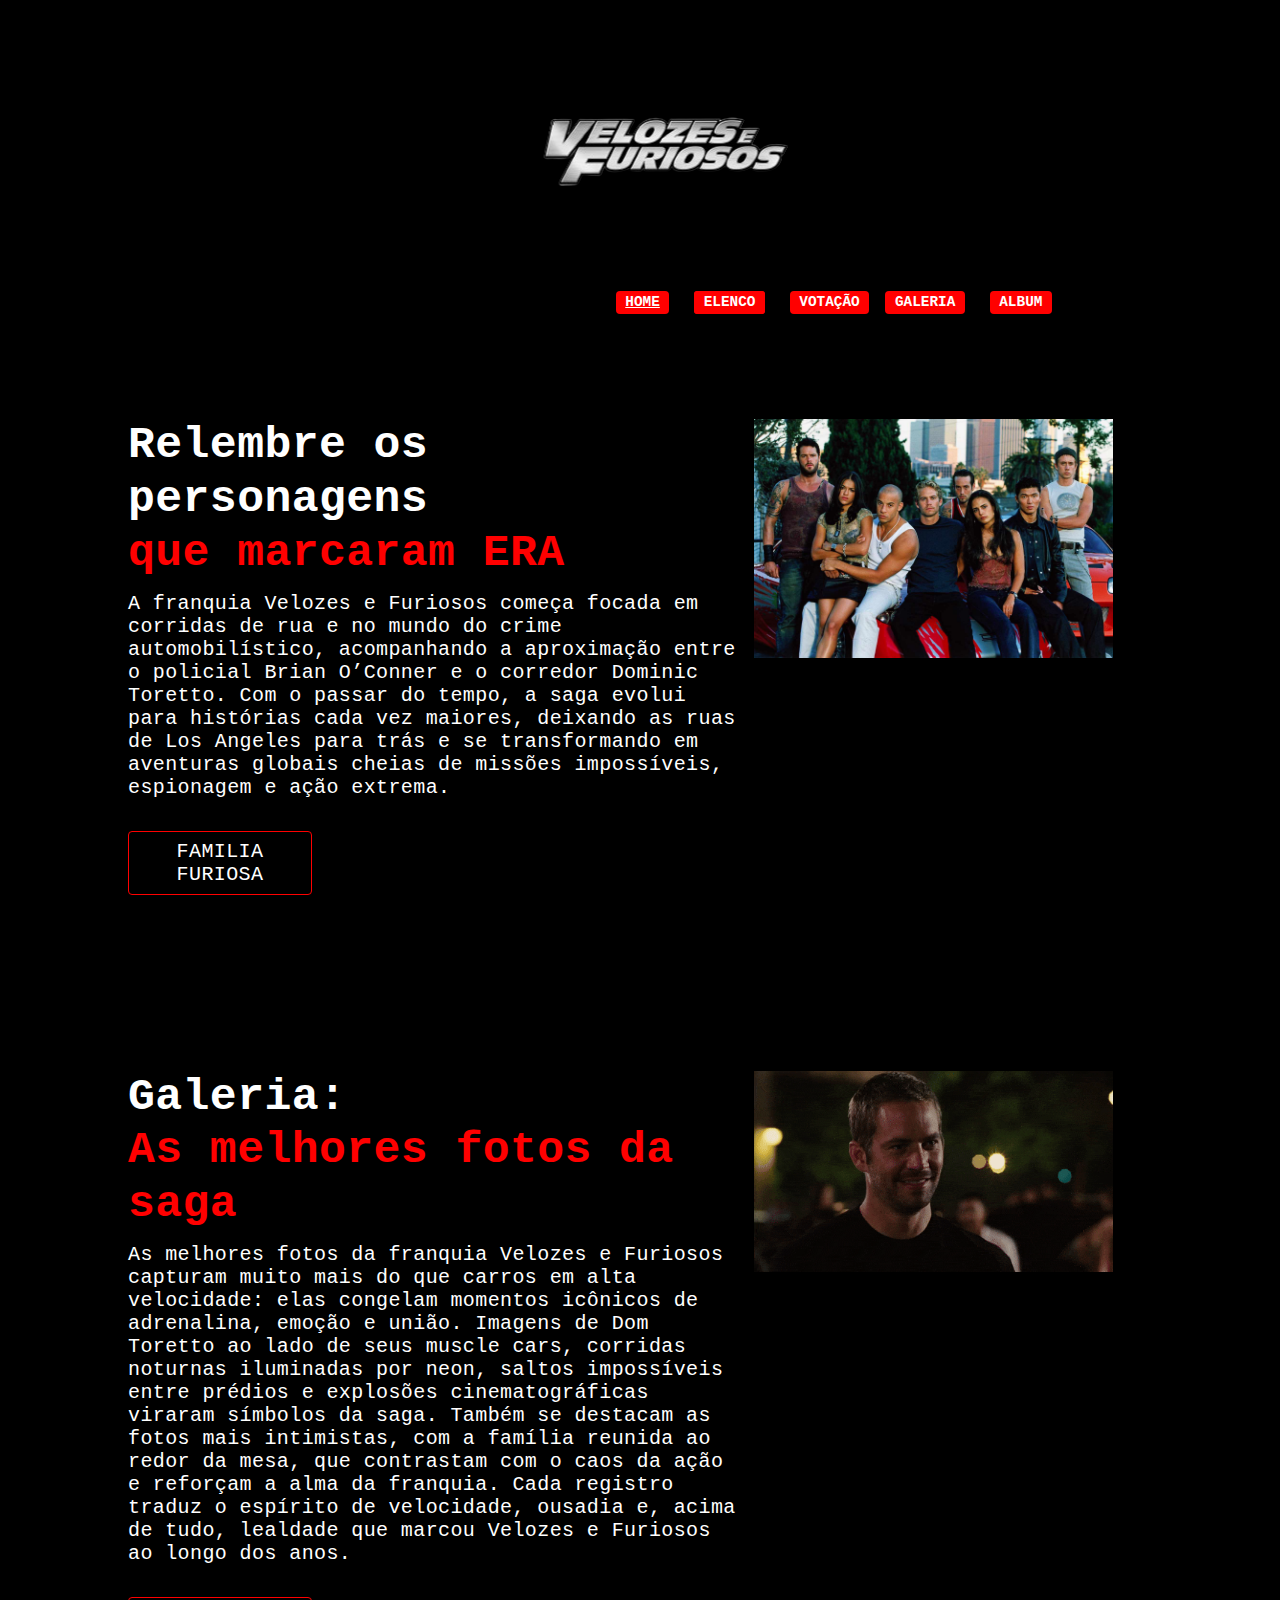
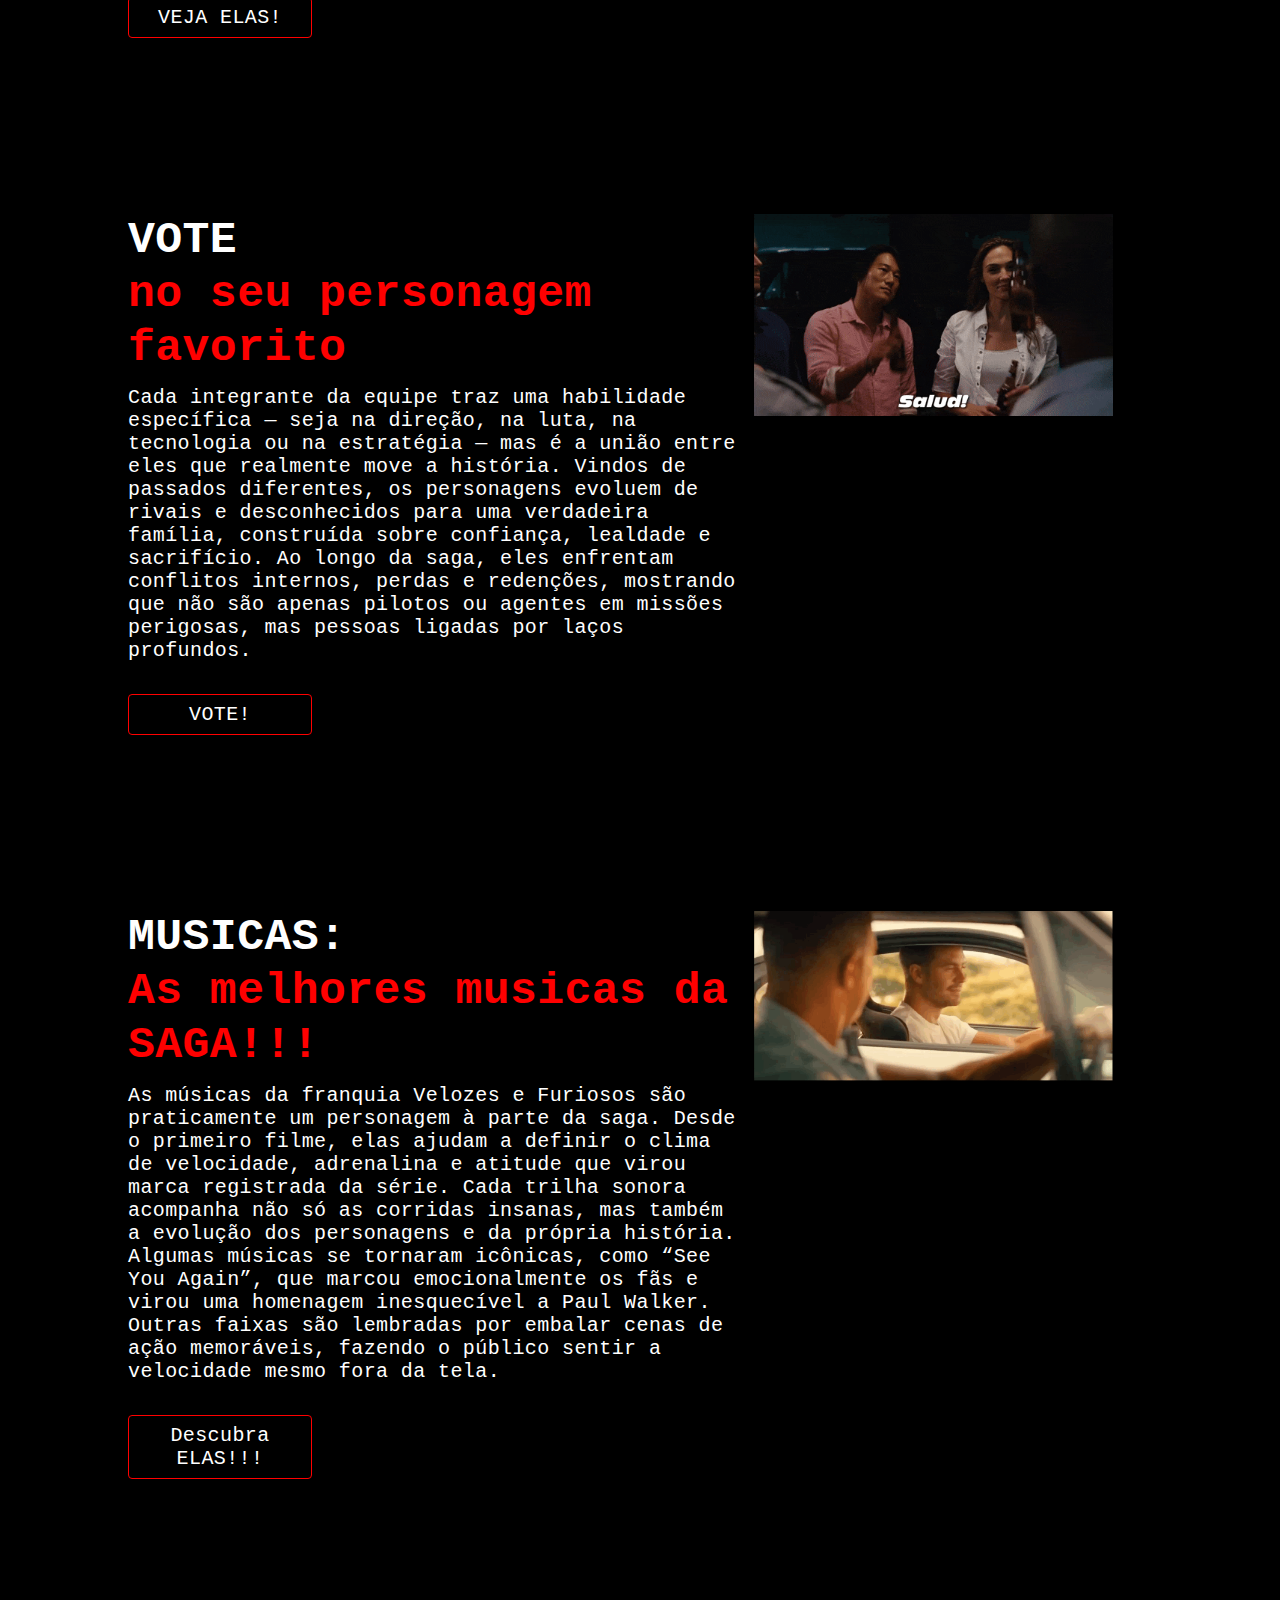
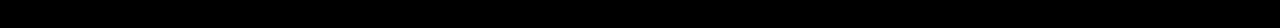
<file: Index.html>
<!DOCTYPE html>
<html lang="pt-br">

<head>
    <meta charset="UTF-8" />
    <meta name="viewport" content="width=device-width, initial-scale=1" />
    <title>Velozes e Furiosos</title>
    <link rel="stylesheet" href="./css/estilo.css" />
</head>
<body>
    <nav class="navbar">
        <div class="container">
            <a id="logo" href="#"><img src="./imgs/velozes-removebg-preview.png"></a>
            <div id="menu">
                <ul>
                    <li class="menu-item">
                        <a class="ativo" href="#home">HOME</a>
                    </li>
                    <li class="menu-item">
                        <a class="personagens" href="./personagens.html">ELENCO</a>
                    </li>
                    <li class="menu-item">
                        <a class="votação" href="./votação.html">VOTAÇÃO</a>
                    <li class="menu-item">
                        <a class="galeria" href="./galeria.html">GALERIA</a>
                    </li>
                    <li class="menu-item">
                        <a class="Musicas" href="./Album.html">ALBUM</a>
                    </li>
                    </li>
                </ul>
            </div>
        </div>
    </nav>
    <section id="home">
        <div class="container">
            <div id="txt-destaque">
                <h1>
                    Relembre os personagens <br />
                    <span class="txt-vermelho">que marcaram ERA</span>
                </h1>
                <p>
A franquia Velozes e Furiosos começa focada em corridas de rua e no mundo do crime automobilístico, acompanhando a aproximação entre o policial Brian O’Conner e o corredor Dominic Toretto. Com o passar do tempo, a saga evolui para histórias cada vez maiores, deixando as ruas de Los Angeles para trás e se transformando em aventuras globais cheias de missões impossíveis, espionagem e ação extrema.                </p>

                <a href="./personagens.html" class="velozes-furiosos" >FAMILIA FURIOSA</a>

            </div>
            <div class="img-destaque">
                <img src="./imgs/Fast-and-the-Furious_2-37381d0779b04de1b1d10057536d7d96.jpg" alt="Velozes e Furiosos" />
            </div>

        </div>
    </section>
    <section id="home">
        <div class="container">
            <div id="txt-destaque">
                <h1>
                    Galeria: <br />
                    <span class="txt-vermelho">As melhores fotos da saga</span>
                </h1>
                <p>
                    As melhores fotos da franquia Velozes e Furiosos capturam muito mais do que carros em alta velocidade: elas congelam momentos icônicos de adrenalina, emoção e união. Imagens de Dom Toretto ao lado de seus muscle cars, corridas noturnas iluminadas por neon, saltos impossíveis entre prédios e explosões cinematográficas viraram símbolos da saga. Também se destacam as fotos mais intimistas, com a família reunida ao redor da mesa, que contrastam com o caos da ação e reforçam a alma da franquia. Cada registro traduz o espírito de velocidade, ousadia e, acima de tudo, lealdade que marcou Velozes e Furiosos ao longo dos anos.
                </p>

                <a href="./galeria.html" class="velozes-furiosos">VEJA ELAS!</a>

            </div>
            <div class="img-destaque">
                <img src="./imgs/dom e brian.gif" alt="Velozes e Furiosos" />
            </div>

        </div>
    </section>
    <section id="home">
        <div class="container">
            <div id="txt-destaque">
                <h1>
                    VOTE <br />
                    <span class="txt-vermelho">no seu personagem favorito</span>
                </h1>
                <p>
 Cada integrante da equipe traz uma habilidade específica — seja na direção, na luta, na tecnologia ou na estratégia — mas é a união entre eles que realmente move a história. Vindos de passados diferentes, os personagens evoluem de rivais e desconhecidos para uma verdadeira família, construída sobre confiança, lealdade e sacrifício. Ao longo da saga, eles enfrentam conflitos internos, perdas e redenções, mostrando que não são apenas pilotos ou agentes em missões perigosas, mas pessoas ligadas por laços profundos.                
</p>
                <a href="./votação.html" class="velozes-furiosos">VOTE!</a>
            </div>
            <div class="img-destaque">
                <img src="./imgs/salud mi familia.gif" alt="Velozes e Furiosos" />
            </div>
        </div>
    </section>
    <section id="home">
        <div class="container">
            <div id="txt-destaque">
                <h1>
                    MUSICAS: <br />
                    <span class="txt-vermelho">As melhores musicas da SAGA!!!</span>
                </h1>
                <p>
As músicas da franquia Velozes e Furiosos são praticamente um personagem à parte da saga. Desde o primeiro filme, elas ajudam a definir o clima de velocidade, adrenalina e atitude que virou marca registrada da série. Cada trilha sonora acompanha não só as corridas insanas, mas também a evolução dos personagens e da própria história. Algumas músicas se tornaram icônicas, como “See You Again”, que marcou emocionalmente os fãs e virou uma homenagem inesquecível a Paul Walker. Outras faixas são lembradas por embalar cenas de ação memoráveis, fazendo o público sentir a velocidade mesmo fora da tela.</p>
                <a href="./Album.html" class="velozes-furiosos">Descubra ELAS!!!</a>
            </div>
            <div class="img-destaque">
                <img src="./imgs/brian goodbye gif.gif" alt="Velozes e Furiosos" />
            </div>
        </div>
    </section>
</body>
</html>
</file>
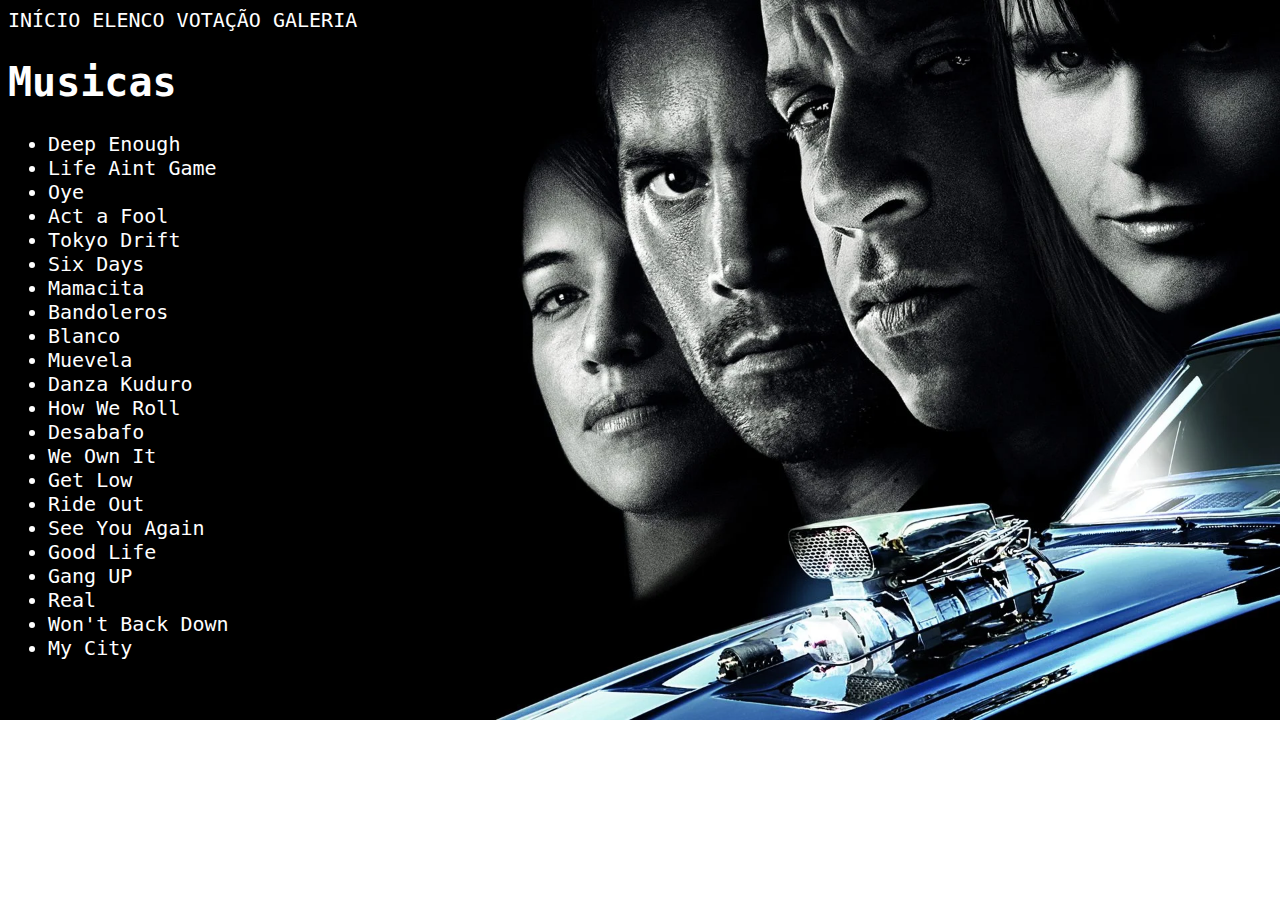
<file: Album.html>
<!DOCTYPE html>
<html lang="en">
<head>
    <meta charset="UTF-8">
    <meta name="viewport" content="width=device-width, initial-scale=1.0">
    <title>Album</title>
    <link rel="stylesheet" href="Album.css">
</head>
<body>
    
        <a href="./Index.html">INÍCIO</a>
        <a href="./personagens.html">ELENCO</a>
        <a href="./votação.html">VOTAÇÃO</a>
        <a href="./galeria.html">GALERIA</a>
    
        
    <h1>Musicas</h1>
    <ul>
        <li>
            <a href="https://youtu.be/DAOP2tGjK6U?si=ahyjcVpeyeKPeFg_">Deep Enough </a>   
        </li>
        <li>
            <a href="https://youtu.be/zaRurCavSEk?si=X-sypyOkClwRVIq5">Life Aint Game</a>   
        </li>
        <li>
            <a href="https://youtu.be/M3u7Ku42jeM?si=I2WLtzXjyRSSH5hk">Oye</a>   
        </li>
        <li>
            <a href="https://youtu.be/qfjbe4RKbwQ?si=fKQlYrRz7OIVqlkp">Act a Fool</a>   
        </li>
        <li>
            <a href="https://youtu.be/iuJDhFRDx9M?si=Or2j0vx5y4BGquWX">Tokyo Drift</a>   
        </li>
        <li>
            <a href="https://youtu.be/eCHN32-ksoA?si=aGGfvIuI4Fqvzwz8">Six Days</a>   
        </li>
        <li>
            <a href="https://youtu.be/VbZEsmhPw84?si=9dFZFUoe15MPHH1q">Mamacita</a>   
        </li>
        <li>
            <a href="https://youtu.be/Cd06IxUBIM0?si=iSzkv98zWd3_CKJg">Bandoleros</a>   
        </li>
        <li>
            <a href="https://youtu.be/zY3SG43JayE?si=W7Qs1-2R1lPqqVVP">Blanco</a>   
        </li>
        <li>
            <a href="https://youtu.be/DBAA-zHbp4s?si=yl7pLE08YmD5LezV">Muevela</a>   
        </li>
        <li>
            <a href="https://youtu.be/7zp1TbLFPp8?si=T81_tGvzimvcXQ09">Danza Kuduro</a>   
        </li>
        <li>
            <a href="https://youtu.be/Vf7z9IF5M_0?si=8KMrw-CqP1Pru2V0">How We Roll</a>   
        </li>
        <li>
            <a href="https://youtu.be/M0laSFy3dq4?si=xtPXfX58P5WYwcqx">Desabafo</a>   
        </li>
        <li>
            <a href="https://youtu.be/tYQ1Okyi3g4?si=TW2fxrK8rNKS_ejM">We Own It</a>   
        </li>
        <li>
            <a href="https://youtu.be/y0gKZVfQnuI?si=4p9xYXDXBM3LPWQH">Get Low</a>   
        </li>
        <li>
            <a href="https://youtu.be/X7rdg_tKzKQ?si=2OKWUNX-sXRxTdKy">Ride Out</a>   
        </li>
        <li>
            <a href="https://youtu.be/RgKAFK5djSk?si=3a_WS7ulhkuE3nLd">See You Again</a>   
        </li>
        <li>
            <a href="https://youtu.be/FG9M0aEpJGE?si=x827MG6Q08IDKllI">Good Life</a>   
        </li>
        <li>
            <a href="https://youtu.be/ZvUBGN4KoP0?si=SRt0wAYpAh2QIDY6">Gang UP</a>   
        </li>
        <li>
            <a href="https://youtu.be/0Q4JVtWaZTU?si=Z7RxNyohuRz6tgge">Real</a>   
        </li>
        <li>
            <a href="https://youtu.be/bTkDPjAx_2o?si=xzIwlLLWKFUyFL-g">Won't Back Down</a>   
        </li>
         <li>
            <a href="https://youtu.be/CyRtw_ckKFs?si=wn8s6hriiIJpRiTL">My City</a>   
        </li>
    </ul>
    </div>
</body>
</html>
</file>
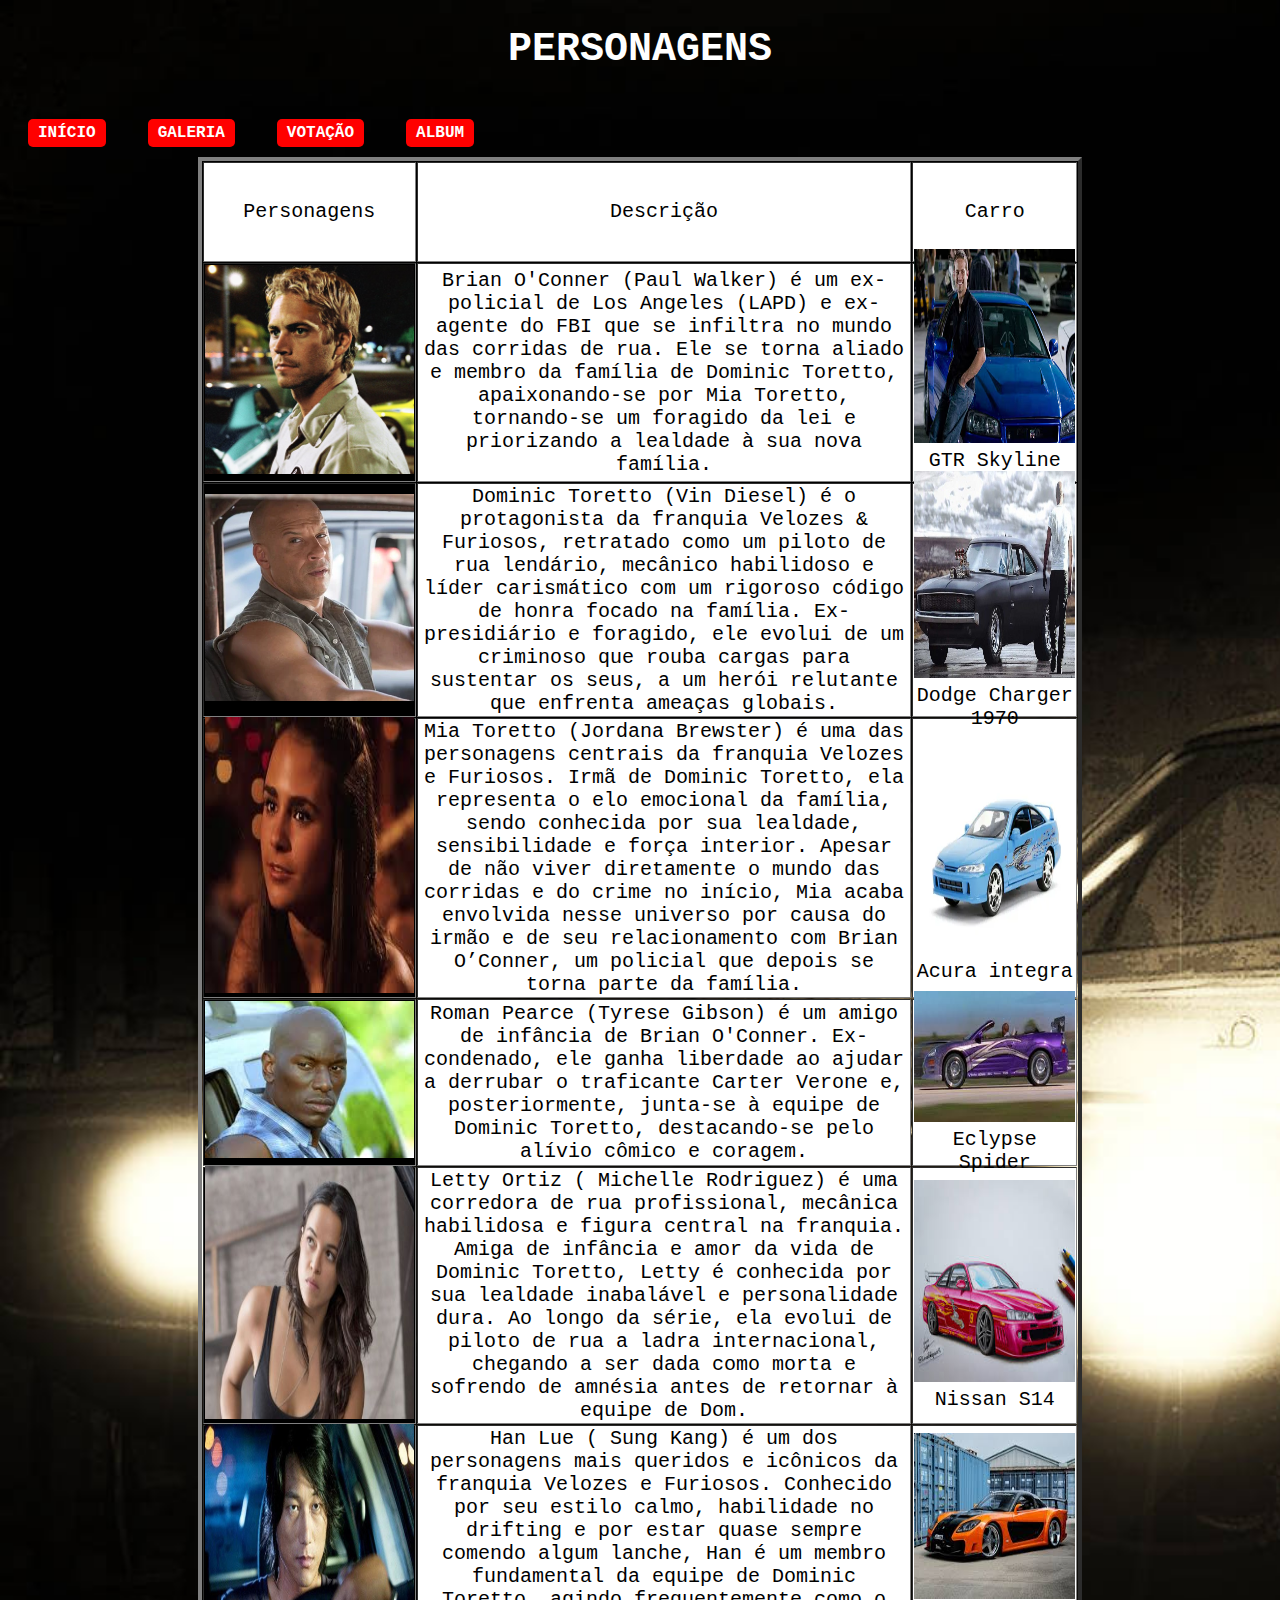
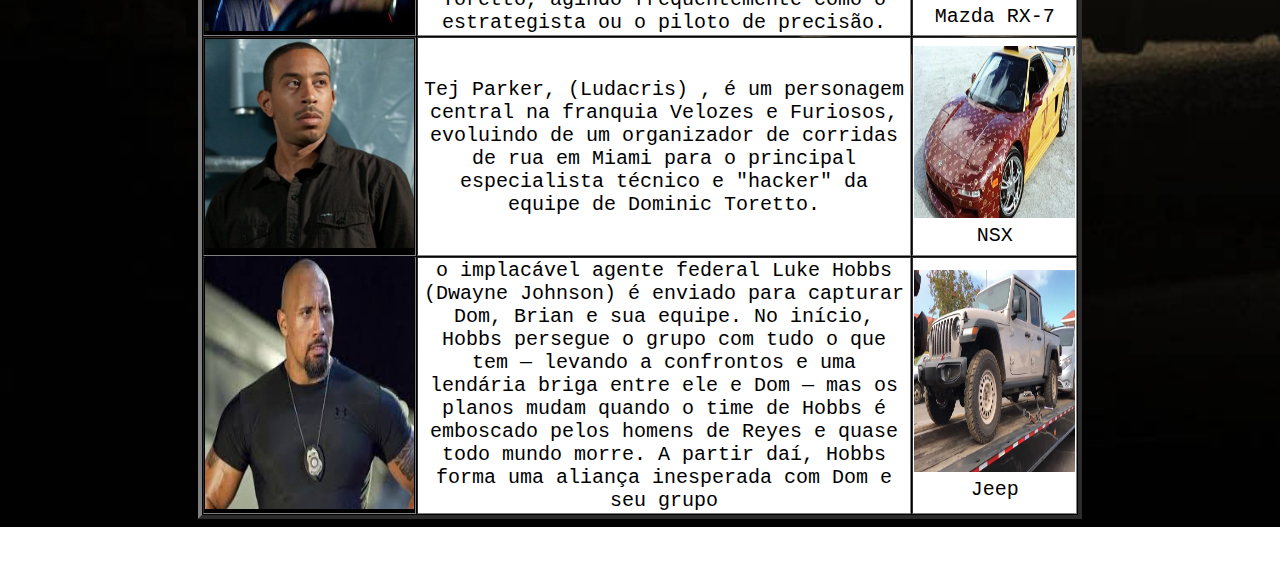
<file: personagens.html>
<!DOCTYPE html>
<html lang="en">
<head>
    <meta charset="UTF-8">
    <title>Personagens</title>
    <link rel="stylesheet" href="./Personagens.css">
</head>
<body>
    <div id="cabeçalho">
        <h1 id="título">PERSONAGENS</h1>
        <a href="./Index.html">INÍCIO</a>
        <a href="./galeria.html">GALERIA</a>
        <a href="./votação.html">VOTAÇÃO</a>
        <a href="./Album.html">ALBUM</a>
        
    <Center>
    <table border="4"  cellspacing="1" width="70%" height="200">
        </Center>
        <tr height="100">
            <td bgcolor="white" rowspan="1"  width="10%"><center>Personagens</center></td>
            <td bgcolor= "white" rowspan="1"  width="30%"><center>Descrição</center></td>
            <td bgcolor="white" rowspan="1"  width="10%"><center>Carro</center></td>

        </tr>

        
        <tr heigt="100">
            <td bgcolor="black" height="60%" width="10%"><img src="./imgs/brian.jpg" height="100%" width="100%"></td>
            <td bgcolor="white"><center>Brian O'Conner (Paul Walker)  é um ex-policial de Los Angeles (LAPD) e ex-agente do FBI que se infiltra no mundo das corridas de rua. Ele se torna aliado e membro da família de Dominic Toretto, apaixonando-se por Mia Toretto, tornando-se um foragido da lei e priorizando a lealdade à sua nova família.</center> </td>
              <td bgcolor="white" height= "50%" width= "10%"><img src="./imgs/skyline 2.avif" height="90%" width="100%" ><center>GTR Skyline R34</td>
        </tr>

        <tr height="100">
        <td bgcolor="black" height= "60%" width= "10%"><img src="./imgs/toretto.jpg" height="90%" width="100%" ></td>
        <td bgcolor="white"><center>Dominic Toretto (Vin Diesel) é o protagonista da franquia Velozes & Furiosos, retratado como um piloto de rua lendário, mecânico habilidoso e líder carismático com um rigoroso código de honra focado na família. Ex-presidiário e foragido, ele evolui de um criminoso que rouba cargas para sustentar os seus, a um herói relutante que enfrenta ameaças globais.</center></td>
        <td bgcolor="white" height= "50%" width= "10%"><img src="./imgs/dodge.jpg" height="90%" width="100%" ><center>Dodge Charger 1970</td>
        </tr>


<tr heigt="100">
 <td bgcolor="black" height= "60%" width= "10%"><img src="./imgs/mia.jfif" height="100%" width="100%" ></td>
<td bgcolor="white"><center>Mia Toretto (Jordana Brewster) é uma das personagens centrais da franquia Velozes e Furiosos. Irmã de Dominic Toretto, ela representa o elo emocional da família, sendo conhecida por sua lealdade, sensibilidade e força interior. Apesar de não viver diretamente o mundo das corridas e do crime no início, Mia acaba envolvida nesse universo por causa do irmão e de seu relacionamento com Brian O’Conner, um policial que depois se torna parte da família.</center></td>
<td bgcolor="white" height= "50%" width= "10%"><img src="./imgs/mia car.webp" height="80%" width="100%" ><center>Acura integra</center></td>
</tr>

<tr>
     <td bgcolor="black" height= "60%" width= "10%"><img src="./imgs/roman.jfif" height="100%" width="100%" ></td>
     <td bgcolor="white"><center>Roman Pearce (Tyrese Gibson)  é um amigo de infância de Brian O'Conner. Ex-condenado, ele ganha liberdade ao ajudar a derrubar o traficante Carter Verone e, posteriormente, junta-se à equipe de Dominic Toretto, destacando-se pelo alívio cômico e coragem. </center></td>
     <td bgcolor="white" height= "50%" width= "10%"><img src="./imgs/eclypse spider.jfif" height="80%" width="100%" ><center>Eclypse Spider</center></td>
</tr>

<tr>
    <td bgcolor="black" height= "70%" width= "10%"><img src="./imgs/lettyrodriguez.jpg" height="100%" width="100%" ></td>
     <td bgcolor="white"><center>Letty Ortiz ( Michelle Rodriguez) é uma corredora de rua profissional, mecânica habilidosa e figura central na franquia. Amiga de infância e amor da vida de Dominic Toretto, Letty é conhecida por sua lealdade inabalável e personalidade dura. Ao longo da série, ela evolui de piloto de rua a ladra internacional, chegando a ser dada como morta e sofrendo de amnésia antes de retornar à equipe de Dom.  </center></td>
     <td bgcolor="white" height= "50%" width= "10%"><img src="./imgs/car ler.jfif" height="80%" width="100%" ><center>Nissan S14</center></td>
</tr>

<tr>
    <td bgcolor="black" height= "70%" width= "10%"><img src="./imgs/Han_Lue.jpg" height="100%" width="100%" ></td>
     <td bgcolor="white"><center>Han Lue ( Sung Kang) é um dos personagens mais queridos e icônicos da franquia Velozes e Furiosos. Conhecido por seu estilo calmo, habilidade no drifting e por estar quase sempre comendo algum lanche, Han é um membro fundamental da equipe de Dominic Toretto, agindo frequentemente como o estrategista ou o piloto de precisão.   </center></td>
     <td bgcolor="white" height= "50%" width= "10%"><img src="./imgs/maxda.jfif" height="80%" width="100%" ><center>Mazda RX-7</center></td>
</tr>

<tr>
    <td bgcolor="black" height= "70%" width= "10%"><img src="./imgs/tej parker.jpg" height="100%" width="100%" ></td>
     <td bgcolor="white"><center>Tej Parker, (Ludacris) , é um personagem central na franquia Velozes e Furiosos, evoluindo de um organizador de corridas de rua em Miami para o principal especialista técnico e "hacker" da equipe de Dominic Toretto.    </center></td>
    <td bgcolor="white" height= "50%" width= "10%"><img src="./imgs/NSX.avif" height="80%" width="100%" ><center>NSX</center></td>
</tr>
  
<tr>
    <td bgcolor="black" height= "70%" width= "10%"><img src="./imgs/HOBBS.jfif" height="100%" width="100%" ></td>
     <td bgcolor="white"><center> o implacável agente federal Luke Hobbs (Dwayne Johnson) é enviado para capturar Dom, Brian e sua equipe. No início, Hobbs persegue o grupo com tudo o que tem — levando a confrontos e uma lendária briga entre ele e Dom — mas os planos mudam quando o time de Hobbs é emboscado pelos homens de Reyes e quase todo mundo morre. A partir daí, Hobbs forma uma aliança inesperada com Dom e seu grupo   </center></td>
    <td bgcolor="white" height= "50%" width= "10%"><img src="./imgs/hobbs carro.webp" height="80%" width="100%" ><center>Jeep</center></td>
</tr>
    </table>
</body>
</html>
</file>
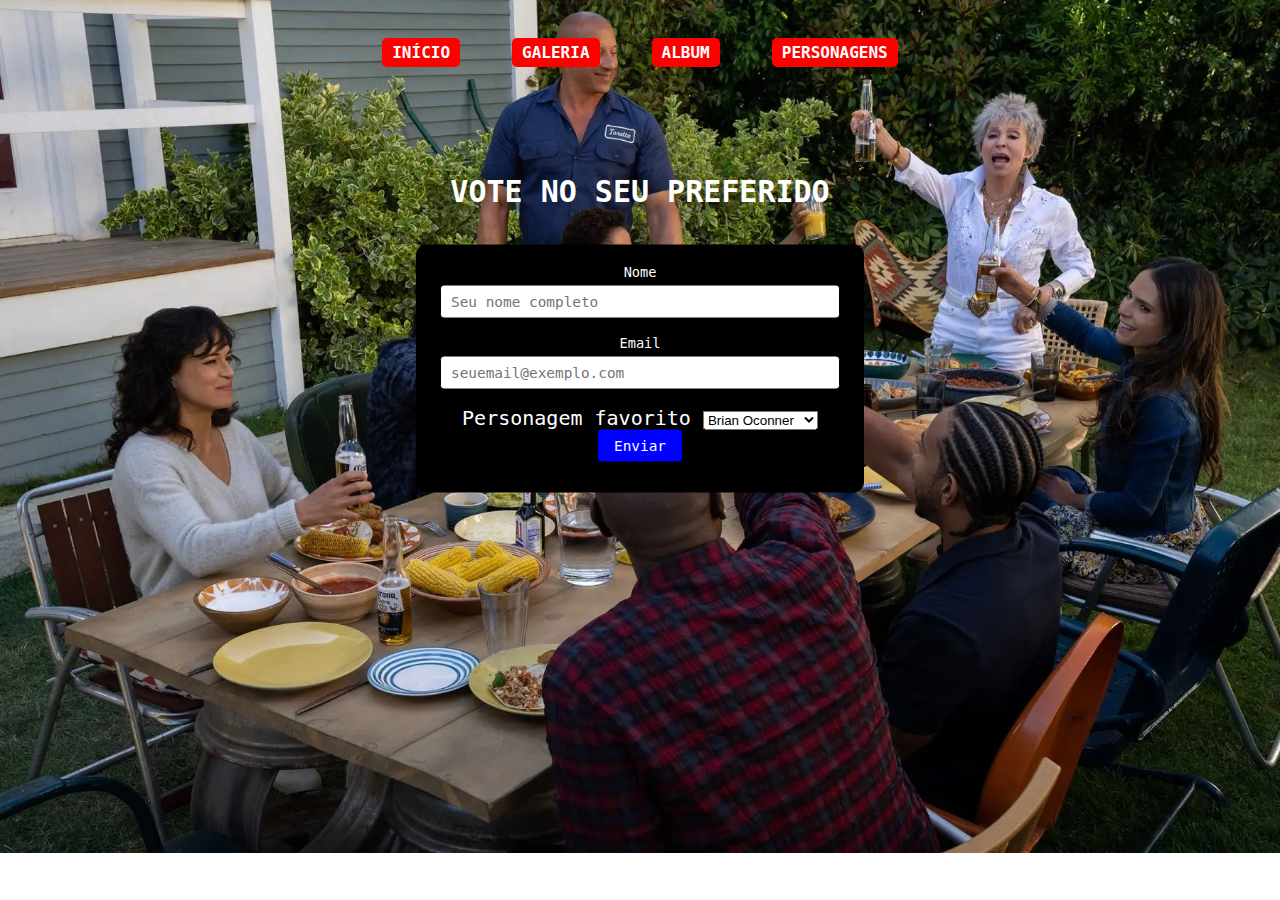
<file: votação.html>
<!DOCTYPE html>
<html lang="en">
<head>
    <meta charset="UTF-8">
    <meta name="viewport" content="width=device-width, initial-scale=1.0">
    <title>CLUBE</title>
    <link rel="stylesheet" href="./Votação.css">
</head>
<body>
    <div id="cabeçalho">
        
        <a href="./Index.html">INÍCIO</a>
        <a href="./galeria.html">GALERIA</a>
        <a href="./Album.html">ALBUM</a>
        <a href="./personagens.html">PERSONAGENS</a>
    <section id="contato">
        <div class="container">
            <h2>VOTE NO SEU PREFERIDO</h2>
            <form>
                <label for="nome" class="form-label">Nome</label>
                <input type="text" class="form-control" id="nome" placeholder="Seu nome completo" required>
                <label for="email" class="form-label">Email</label>
                <input type="email" class="form-control" id="email" placeholder="seuemail@exemplo.com" required>
                <label for="s_tipo">Personagem favorito</label>
            <select id="s_tipo" name="tipo">
                <option value="1">Brian Oconner</option>
                <option value="2">Dominic Toretto</option>
                <option value="3">Mia Toretto</option>
                <option value="4">Roman Pearce</option>
                <option value="5">Letty Ortiz</option>
                <option value="6">Han Lue</option>
                <option value="7">Luke Hobbs</option>
                <option value="8">Tej Parker</option>
            </select>
                <button type="submit" class="btn-enviar">Enviar</button>
            </form>
        </div>
    </section>
</body>
</html>
</file>
<file: css/estilo.css>
* {
    margin: 0;
    padding: 0;
}

body {
    font-family: monospace, monospace;
    background-color: black;
    color: #000;
    font-size: 20px;
}

.container {
    width: 80%;
    margin: 0 auto;
    padding: 1rem 1rem;
    min-width: 796px;
}

.navbar {
    background-color: black;
    padding: 0.6rem 0;
    font-size: 0.9rem;
}
#logo {
    color: white;
    text-decoration: none;
     display: block;
     transform: translateX(40%);
    line-height: 1.6rem;
}
#menu {
    display: inline-block;
    vertical-align: middle;
    width: calc(100% - 100px);
    text-align: right;
}
#menu ul {
    list-style: none;
}
.menu-item {
    display: inline-block;
    margin-left: 1rem;
    text-align: right;
    background-color: #ff0000;
    border-radius: 4px;
}
.menu-item a {
    font-weight: bold;
    color: white;
    text-decoration: none;
    display: inline-block;
    background-color: transparent;
    padding: 0.2rem 0.6rem;
    border-radius: 3px;
}
.menu-item a.ativo {
    color: white;
    text-decoration: underline;
}
.menu-item a.personagens {
    background-color: #ff0000;
    color: white !important;
}

#home {
    background-color: black;
    color: white;
    padding: 4rem 0 5rem 0;
}
#txt-destaque {
    display: inline-block;
    vertical-align: top;
    width: 60%;
    letter-spacing: 0.02em;
}

#txt-destaque h1 {
    font-size: 2.8rem;
    line-height: 1.2;
    margin-bottom: 0.7rem;
}
.txt-vermelho {
    color: red;
}
.velozes-furiosos {
    display: block;
    width: 150px;
    text-align: center;
    padding: 8px 16px;
    color: white;
    border: 1px solid red;
    text-decoration: none;
    border-radius: 4px;
    margin-top: 2rem;
}
.img-destaque {
    display: inline-block;
    width: 35%;
    text-align: center;
    vertical-align: middle;
}
.img-destaque img {
    width: 100%;
}
</file>
<file: Album.css>
body{
    font-family: monospace;
    font-size: 20px;
    background-image: url(./imgs/fast\ 4.webp);
    background-repeat: no-repeat;
    background-size: cover;
}
a{
    text-decoration: none;
    color: white;
}
a:hover{
    text-decoration: underline;
}
h1, li{
    color: white;
}
.menu{
    background-color: red;
}
</file>
<file: Personagens.css>
body{
    background-image: url("./imgs/toretto2.jpg");
    background-repeat: no-repeat;
    background-size: cover;
    height:  100%;
    font-family: monospace;
    font-size: 20px;
}
h1{
    color: white;
    text-align: center;
}
a {
     color: white;
    background-color: red;
    text-decoration: none;
    padding: 5px 10px 5px 10px;
    border-radius: 5px;
    margin: 10px;
    font-weight: bold;
    margin-top: 20px;
    margin-left: 20px;
    font-size: 16px;
    display: inline-block;
}
</file>
<file: Votação.css>
body{
   background-image: url("./imgs/fast-x-family-tree-04.webp");
   text-align: center;
   background-repeat: no-repeat;
   background-size: cover;
   font-family: monospace;
   font-size: 20px;
}
#contato h2 {
    text-align: center;
    margin: 1.5rem 0;
    color: white;
    transform: translateY(180%);
}

form {
    border: 3px solid black;
    padding: 1rem 1.3rem 1.8rem;
    border-radius: 10px;
    background-color: black;
    color: white;
    width: 400px;
    margin: auto;
    display: block;
    transform: translateY(30%);
}

label.form-label {
    display: block;
    margin-bottom: 0.3rem;
    font-size: 0.85rem;
}

input.form-control,
textarea.form-control {
    font-family: monospace;
    font-size: 0.9rem;
    width: 100%;
    padding: 8px 10px;
    margin-bottom: 1rem;
    border: 1px solid black;
    border-radius: 4px;
    resize: vertical;
    box-sizing: border-box;
}

.btn-enviar {
    background-color: blue;
    border: none;
    color: white;
    font-family: monospace;
    font-size: 0.9rem;
    padding: 0.5rem 1rem;
    cursor: pointer;
    border-radius: 4px;
}

a {
    color: white;
    background-color: red;
    text-decoration: none;
    padding: 5px 10px 5px 10px;
    border-radius: 5px;
    margin: 20px;
    font-weight: bold;
    margin-top: 30px;
    font-size: 16px;
    display: inline-block;
}
</file>
